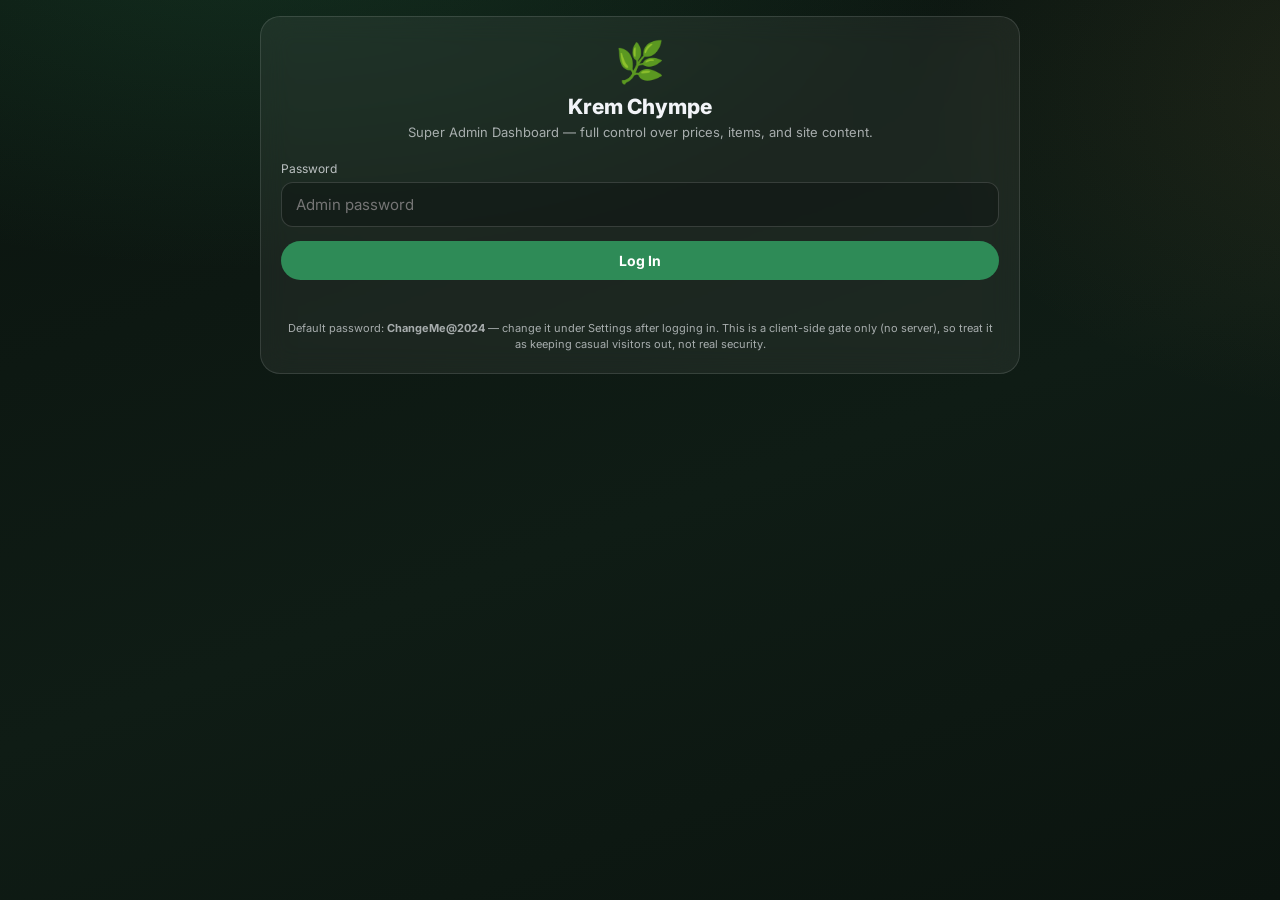
<file: krem-chympe/admin.html>
<!DOCTYPE html>
<html lang="en">
<head>
<meta charset="UTF-8"/>
<meta name="viewport" content="width=device-width, initial-scale=1.0"/>
<title>Krem Chympe and Cave Adventure — Super Admin Dashboard</title>
<!--
  Fully client-side — no backend, no Render, no Cloudflare Worker, no
  Telegram bot. Everything the admin edits here is saved straight into
  this browser's localStorage, and index.html reads it from the same
  place (live, via a "storage" event listener) when opened in the same
  browser. See ../README.md for the "why" and the per-device limitation.
-->
<link rel="preconnect" href="https://fonts.googleapis.com">
<link rel="preconnect" href="https://fonts.gstatic.com" crossorigin>
<link href="https://fonts.googleapis.com/css2?family=Inter:wght@400;500;600;700;800&family=Poppins:wght@500;600;700&display=swap" rel="stylesheet">
<link rel="icon" href="data:image/svg+xml,<svg xmlns='http://www.w3.org/2000/svg' viewBox='0 0 100 100'><text y='.9em' font-size='90'>🌿</text></svg>">
<style>
  :root{ color-scheme: dark; --brand:#2E8B57; --brand-dark:#257a4b; }
  *{box-sizing:border-box;}
  body{
    margin:0; min-height:100vh; font-family:'Inter','Poppins',system-ui,-apple-system,sans-serif;
    color:#f2f4f8; padding:16px 16px 60px;
    background: radial-gradient(1200px 600px at 20% -10%, rgba(46,139,87,0.22), transparent 60%),
                radial-gradient(900px 600px at 110% 10%, rgba(184,134,59,0.10), transparent 55%),
                linear-gradient(160deg,#0b140f,#0f1c15 55%,#0b140f);
    background-attachment: fixed;
  }
  .wrap{max-width:760px;margin:0 auto;}
  .card{
    background:rgba(255,255,255,0.06); border:1px solid rgba(255,255,255,0.12);
    backdrop-filter:blur(14px); -webkit-backdrop-filter:blur(14px);
    border-radius:20px; padding:20px; margin-bottom:14px;
  }
  h1{font-size:21px; margin:0 0 4px; font-weight:800;}
  h2{font-size:15px; margin:0 0 10px; font-weight:700;}
  .sub{opacity:0.65; font-size:13px; margin:0 0 18px; line-height:1.5;}
  label{display:block; font-size:12px; opacity:0.75; margin-bottom:6px; margin-top:14px;}
  input,select{
    width:100%; padding:12px 14px; border-radius:12px; border:1px solid rgba(255,255,255,0.15);
    background:rgba(0,0,0,0.25); color:#fff; font-size:15px; font-family:inherit;
  }
  input:focus,select:focus{outline:none; border-color:var(--brand);}
  button{
    padding:11px 16px; border:none; border-radius:999px;
    background:var(--brand); color:#fff; font-weight:700; font-size:14px; cursor:pointer;
    font-family:inherit;
  }
  button:hover{background:var(--brand-dark);}
  button:disabled{opacity:0.5; cursor:default;}
  button.ghost{background:rgba(255,255,255,0.08); border:1px solid rgba(255,255,255,0.18); color:#fff;}
  button.danger{background:#c0392b;}
  button.small{padding:7px 12px; font-size:12px;}
  button.full{width:100%; margin-top:14px;}
  .err{color:#ff9b9b; font-size:13px; margin-top:10px; min-height:16px;}
  .ok{color:#7dffc0; font-size:13px; margin-top:10px; min-height:16px;}
  .topbar{display:flex; align-items:center; justify-content:space-between; margin-bottom:14px; gap:10px; flex-wrap:wrap;}
  .tabs{display:flex; gap:8px; margin-bottom:14px; flex-wrap:wrap;}
  .tab{padding:8px 14px; border-radius:999px; background:rgba(255,255,255,0.07); font-size:13px; cursor:pointer; border:1px solid transparent;}
  .tab.active{background:var(--brand); font-weight:700;}
  .priceField{display:flex; justify-content:space-between; align-items:center; gap:10px; padding:9px 0; border-bottom:1px solid rgba(255,255,255,0.06);}
  .priceField label{margin:0; flex:1;}
  .priceField input{width:130px; text-align:right;}
  .hidden{display:none !important;}
  .stat-grid{display:grid; grid-template-columns:1fr 1fr; gap:10px;}
  .stat{background:rgba(255,255,255,0.05); border-radius:14px; padding:18px; text-align:center;}
  .stat .num{font-size:26px; font-weight:800; color:#7dffc0;}
  .stat .lbl{font-size:11px; opacity:0.6; margin-top:4px;}
  .item-row{display:flex; align-items:center; gap:8px; padding:10px 0; border-bottom:1px solid rgba(255,255,255,0.06);}
  .item-row input{flex:1;}
  .item-row input.price{max-width:100px; text-align:right; flex:none;}
  .item-row button{flex:none;}
  .power-badge{font-size:11px; padding:4px 10px; border-radius:999px; background:rgba(46,139,87,0.25); border:1px solid rgba(46,139,87,0.5); color:#a8ffcf; font-weight:700;}
</style>
</head>
<body>
<div class="wrap">

  <div id="loginView">
    <div class="card" style="text-align:center;">
      <div style="font-size:40px;">🌿</div>
      <h1 style="margin-top:8px;">Krem Chympe</h1>
      <p class="sub">Super Admin Dashboard — full control over prices, items, and site content.</p>
      <label style="text-align:left;">Password</label>
      <input type="password" id="loginPassword" placeholder="Admin password" onkeydown="if(event.key==='Enter')doLogin()"/>
      <button class="full" onclick="doLogin()">Log In</button>
      <div class="err" id="loginErr"></div>
      <p class="sub" style="margin:14px 0 0;font-size:11px;">Default password: <b>ChangeMe@2024</b> — change it under Settings after logging in. This is a client-side gate only (no server), so treat it as keeping casual visitors out, not real security.</p>
    </div>
  </div>

  <div id="appView" class="hidden">
    <div class="topbar">
      <div>
        <h1>🌿 Super Admin</h1>
        <span class="power-badge">Full control — no backend</span>
      </div>
      <button class="ghost small" onclick="logout()">Log Out</button>
    </div>

    <div class="tabs">
      <div class="tab active" data-tab="prices" onclick="switchTab('prices')">💰 Prices</div>
      <div class="tab" data-tab="items" onclick="switchTab('items')">🍢 Items</div>
      <div class="tab" data-tab="content" onclick="switchTab('content')">✏️ Content</div>
      <div class="tab" data-tab="visitors" onclick="switchTab('visitors')">📊 Visitors</div>
      <div class="tab" data-tab="bookings" onclick="switchTab('bookings')">📖 Bookings</div>
      <div class="tab" data-tab="settings" onclick="switchTab('settings')">⚙️ Settings</div>
    </div>

    <!-- PRICES -->
    <div id="tab-prices">
      <div class="card">
        <h2>Shared Tour</h2>
        <div class="priceField"><label>Per person (₹)</label><input type="number" id="p_sharedTour_perPerson"></div>
        <div class="priceField"><label>Lunch thali price (₹)</label><input type="number" id="p_sharedTour_lunchThaliPrice"></div>
      </div>
      <div class="card">
        <h2>Private Package</h2>
        <div class="priceField"><label>4x4 Jeep (₹)</label><input type="number" id="p_privatePackage_jeep"></div>
        <div class="priceField"><label>Local guide (₹)</label><input type="number" id="p_privatePackage_guide"></div>
        <div class="priceField"><label>Adventure (per person, ₹)</label><input type="number" id="p_privatePackage_adventurePerPerson"></div>
        <div class="priceField"><label>Lunch thali price (₹)</label><input type="number" id="p_privatePackage_lunchThaliPrice"></div>
        <div class="priceField"><label>Camping tent (₹)</label><input type="number" id="p_privatePackage_campingTent"></div>
        <div class="priceField"><label>Camping meals (per person, ₹)</label><input type="number" id="p_privatePackage_campingMealsPerPerson"></div>
        <div class="priceField"><label>Overnight guide (₹)</label><input type="number" id="p_privatePackage_overnightGuide"></div>
      </div>
      <div class="card">
        <h2>Other</h2>
        <div class="priceField"><label>Child free age (below this = free)</label><input type="number" id="p_childFreeAge"></div>
        <div class="priceField"><label>Minimum advance payment (₹)</label><input type="number" id="p_minAdvance"></div>
      </div>
      <button class="full" onclick="savePrices()">Save Prices — Live Instantly</button>
      <div class="ok" id="pricesOk"></div>
      <div class="err" id="pricesErr"></div>
    </div>

    <!-- ITEMS -->
    <div id="tab-items" class="hidden">
      <div class="card">
        <h2>Bamboo Menu (Camping add-ons)</h2>
        <p class="sub" style="margin:0 0 6px;">Add, rename, reprice, or remove any item. Changes apply to every package that uses this menu.</p>
        <div id="bambooList"></div>
        <button class="ghost full" onclick="addBambooItem()">+ Add Item</button>
      </div>
      <div class="card">
        <h2>Thali Types</h2>
        <p class="sub" style="margin:0 0 6px;">Used for lunch selection on Shared Tour and Private Package.</p>
        <div id="thaliList"></div>
        <button class="ghost full" onclick="addThaliItem()">+ Add Thali Type</button>
      </div>
      <button class="full" onclick="saveItems()">Save Items — Live Instantly</button>
      <div class="ok" id="itemsOk"></div>
      <div class="err" id="itemsErr"></div>
    </div>

    <!-- CONTENT -->
    <div id="tab-content" class="hidden">
      <div class="card">
        <h2>Site Identity</h2>
        <label>Site Name</label><input type="text" id="c_siteName">
        <label>Site Subtitle</label><input type="text" id="c_siteSub">
        <label>Instagram Link</label><input type="text" id="c_instagram">
      </div>
      <div class="card">
        <h2>Booking &amp; Payment Contact</h2>
        <label>WhatsApp Number (digits only, with country code)</label><input type="text" id="c_whatsapp">
        <label>UPI ID</label><input type="text" id="c_upiId">
        <label>Bank Account Name</label><input type="text" id="c_bankName">
        <label>Bank Account Number</label><input type="text" id="c_bankAccount">
        <label>IFSC Code</label><input type="text" id="c_bankIfsc">
        <label>Bank Name / Branch</label><input type="text" id="c_bankBankName">
      </div>
      <button class="full" onclick="saveContent()">Save Content — Live Instantly</button>
      <div class="ok" id="contentOk"></div>
      <div class="err" id="contentErr"></div>
    </div>

    <!-- VISITORS -->
    <div id="tab-visitors" class="hidden">
      <div class="card">
        <h2>Visitor Counter</h2>
        <p class="sub" style="margin:0 0 12px;">Every visit to the site (in this browser) bumps this counter by one. The same number is used as the reference code (e.g. #0007) in every WhatsApp booking message sent from this device.</p>
        <div class="stat-grid">
          <div class="stat"><div class="num" id="visitorCount">0</div><div class="lbl">Total Visits (this device)</div></div>
        </div>
        <button class="ghost full" onclick="resetVisitorCount()">Reset Counter to 0000</button>
      </div>
    </div>

    <!-- BOOKINGS -->
    <div id="tab-bookings" class="hidden">
      <div class="card">
        <h2>Bookings</h2>
        <p class="sub" style="margin:0 0 12px;">Every booking submitted from this device. WhatsApp doesn't report back automatically — update the status here after you confirm with the guest on WhatsApp.</p>
        <div class="stat-grid" style="margin-bottom:14px;">
          <div class="stat"><div class="num" id="bookingsTotal">0</div><div class="lbl">Total Bookings</div></div>
          <div class="stat"><div class="num" id="bookingsPending">0</div><div class="lbl">Pending</div></div>
        </div>
        <div id="bookingsList"></div>
        <button class="ghost full" onclick="exportBookingsCsv()">⬇ Export CSV</button>
        <button class="full" onclick="saveBookings()">Save Changes</button>
        <div class="ok" id="bookingsOk"></div>
        <div class="err" id="bookingsErr"></div>
      </div>
      <div class="card">
        <h2 style="color:#ff9b9b;">Clear All Bookings</h2>
        <p class="sub" style="margin:0 0 12px;">Deletes every booking record on this device. This cannot be undone.</p>
        <button class="danger full" onclick="clearAllBookings()">Delete All Bookings</button>
        <div class="ok" id="bookingsClearOk"></div>
      </div>
    </div>

    <!-- SETTINGS -->
    <div id="tab-settings" class="hidden">
      <div class="card">
        <h2>Change Admin Password</h2>
        <label>New password (min 6 characters)</label>
        <input type="password" id="newPassword"/>
        <button class="full" onclick="changePassword()">Update Password</button>
        <div class="ok" id="settingsOk"></div>
        <div class="err" id="settingsErr"></div>
      </div>
      <div class="card">
        <h2 style="color:#ff9b9b;">Danger Zone</h2>
        <p class="sub" style="margin:0 0 12px;">Resets prices, items, and content back to the defaults built into the site, and clears the visitor counter. This cannot be undone.</p>
        <button class="danger full" onclick="resetEverything()">Reset Everything to Defaults</button>
        <div class="ok" id="dangerOk"></div>
      </div>
    </div>

  </div>
</div>

<script>
  // --------------------------------------------------------------------
  // Storage keys — must match the ones app.js reads on the main site.
  // --------------------------------------------------------------------
  var PRICES_KEY = 'kc_admin_prices';
  var CONTENT_KEY = 'kc_admin_content';
  var VISITOR_KEY = 'kc_visitor_seq';
  var BOOKINGS_KEY = 'kc_bookings';
  var BOOKING_STATUSES = ['pending', 'confirmed', 'paid', 'cancelled'];
  var PASS_HASH_KEY = 'kc_admin_pass_hash';
  var SESSION_KEY = 'kc_admin_session';
  var DEFAULT_PASSWORD = 'ChangeMe@2024';

  // Same defaults as index.html's window.KC_PRICES, duplicated here since
  // this page is opened standalone (no shared build step / bundler).
  var DEFAULT_THALI_TYPES = [
    { id: 'veg', name: 'Veg Thali' },
    { id: 'chicken', name: 'Chicken Thali' },
    { id: 'pork', name: 'Pork Thali' }
  ];
  var DEFAULT_PRICES = {
    sharedTour: { perPerson: 2600, lunchThaliPrice: 380, thaliTypes: JSON.parse(JSON.stringify(DEFAULT_THALI_TYPES)) },
    privatePackage: { jeep: 4000, guide: 1500, adventurePerPerson: 1500, lunchThaliPrice: 380, campingTent: 1000, campingMealsPerPerson: 380, overnightGuide: 2000, thaliTypes: JSON.parse(JSON.stringify(DEFAULT_THALI_TYPES)) },
    childFreeAge: 10,
    minAdvance: 500
  };
  var DEFAULT_BAMBOO_MENU = [
    { id: 'chicken500', name: 'Fresh Bamboo Chicken (500g)', price: 699 },
    { id: 'chicken1kg', name: 'Fresh Bamboo Chicken (1kg)', price: 890 },
    { id: 'pork500', name: 'Fresh Bamboo Pork (500g)', price: 799 },
    { id: 'pork1kg', name: 'Fresh Bamboo Pork (1kg)', price: 1000 },
    { id: 'porkbelly500', name: 'Roasted Pork Belly Salad (500g)', price: 599 },
    { id: 'porkbelly1kg', name: 'Roasted Pork Belly Salad (1kg)', price: 900 },
    { id: 'fish', name: 'Boiled Fish (Zero Oil)', price: 250 },
    { id: 'vegsabji', name: 'Veg Bamboo Sabji', price: 300 },
    { id: 'egg', name: 'Boiled Egg', price: 20 },
    { id: 'chai', name: 'Bamboo Chai', price: 20 }
  ];
  var DEFAULT_CONTENT = {
    siteName: 'KREM CHYMPE', siteSub: 'ADVENTURE & CAMPING',
    instagram: '', whatsappNumber: '916001877518', upiId: 'kremchympe@upi',
    bank: { name: 'Krem Chympe Adventure', account: '123456789012', ifsc: '', bankName: 'SBI, Cherrapunji Branch' }
  };

  // --------------------------------------------------------------------
  // Tiny non-cryptographic hash — this is a client-only gate with no
  // server to verify against, so a lightweight hash (rather than
  // crypto.subtle, which requires a secure context) keeps this working
  // even opened over plain http:// or file://. Not real security either
  // way — see the note on the login screen.
  // --------------------------------------------------------------------
  function simpleHash(str) {
    var h = 5381;
    for (var i = 0; i < str.length; i++) { h = ((h * 33) ^ str.charCodeAt(i)) >>> 0; }
    return h.toString(16);
  }

  function getJSON(key, fallback) {
    try { var raw = localStorage.getItem(key); return raw ? JSON.parse(raw) : fallback; }
    catch (e) { return fallback; }
  }
  function setJSON(key, value) { localStorage.setItem(key, JSON.stringify(value)); }

  // --------------------------------------------------------------------
  // AUTH
  // --------------------------------------------------------------------
  function doLogin() {
    var password = document.getElementById('loginPassword').value;
    var storedHash = localStorage.getItem(PASS_HASH_KEY) || simpleHash(DEFAULT_PASSWORD);
    document.getElementById('loginErr').textContent = '';
    if (simpleHash(password) === storedHash) {
      sessionStorage.setItem(SESSION_KEY, '1');
      showApp();
    } else {
      document.getElementById('loginErr').textContent = 'Incorrect password.';
    }
  }

  function logout() {
    sessionStorage.removeItem(SESSION_KEY);
    document.getElementById('appView').classList.add('hidden');
    document.getElementById('loginView').classList.remove('hidden');
  }

  function showApp() {
    document.getElementById('loginView').classList.add('hidden');
    document.getElementById('appView').classList.remove('hidden');
    loadPrices();
    loadItems();
    loadContent();
    loadVisitors();
    loadBookings();
  }

  function switchTab(name) {
    ['prices', 'items', 'content', 'visitors', 'bookings', 'settings'].forEach(function (t) {
      document.getElementById('tab-' + t).classList.toggle('hidden', t !== name);
    });
    document.querySelectorAll('.tabs .tab').forEach(function (el) {
      el.classList.toggle('active', el.getAttribute('data-tab') === name);
    });
  }

  // --------------------------------------------------------------------
  // PRICES
  // --------------------------------------------------------------------
  var PRICE_PATHS = [
    ['sharedTour', 'perPerson'], ['sharedTour', 'lunchThaliPrice'],
    ['privatePackage', 'jeep'], ['privatePackage', 'guide'], ['privatePackage', 'adventurePerPerson'], ['privatePackage', 'lunchThaliPrice'],
    ['privatePackage', 'campingTent'], ['privatePackage', 'campingMealsPerPerson'], ['privatePackage', 'overnightGuide']
  ];

  function currentPrices() {
    var stored = getJSON(PRICES_KEY, null);
    var base = JSON.parse(JSON.stringify(DEFAULT_PRICES));
    base.bambooMenu = JSON.parse(JSON.stringify(DEFAULT_BAMBOO_MENU));
    if (stored) {
      ['sharedTour', 'privatePackage'].forEach(function (k) { if (stored[k]) Object.assign(base[k], stored[k]); });
      if (stored.childFreeAge !== undefined) base.childFreeAge = stored.childFreeAge;
      if (stored.minAdvance !== undefined) base.minAdvance = stored.minAdvance;
      if (stored.bambooMenu) base.bambooMenu = stored.bambooMenu;
    }
    return base;
  }

  function loadPrices() {
    var prices = currentPrices();
    PRICE_PATHS.forEach(function (p) {
      var el = document.getElementById('p_' + p[0] + '_' + p[1]);
      if (el) el.value = prices[p[0]][p[1]];
    });
    document.getElementById('p_childFreeAge').value = prices.childFreeAge;
    document.getElementById('p_minAdvance').value = prices.minAdvance;
  }

  function savePrices() {
    document.getElementById('pricesOk').textContent = '';
    document.getElementById('pricesErr').textContent = '';
    try {
      var prices = currentPrices();
      PRICE_PATHS.forEach(function (p) {
        var el = document.getElementById('p_' + p[0] + '_' + p[1]);
        if (el) prices[p[0]][p[1]] = Number(el.value);
      });
      prices.childFreeAge = Number(document.getElementById('p_childFreeAge').value);
      prices.minAdvance = Number(document.getElementById('p_minAdvance').value);
      setJSON(PRICES_KEY, prices);
      document.getElementById('pricesOk').textContent = 'Saved — live on the site immediately (same browser).';
    } catch (e) { document.getElementById('pricesErr').textContent = e.message; }
  }

  // --------------------------------------------------------------------
  // ITEMS (bamboo menu + thali types)
  // --------------------------------------------------------------------
  var bambooMenu = [];
  var thaliTypes = [];

  function slugify(name) {
    return (name || '').toLowerCase().replace(/[^a-z0-9]+/g, '') || ('item' + Date.now());
  }

  function loadItems() {
    var prices = currentPrices();
    bambooMenu = prices.bambooMenu || JSON.parse(JSON.stringify(DEFAULT_BAMBOO_MENU));
    thaliTypes = (prices.sharedTour && prices.sharedTour.thaliTypes) || JSON.parse(JSON.stringify(DEFAULT_THALI_TYPES));
    renderBamboo();
    renderThali();
  }

  function renderBamboo() {
    var el = document.getElementById('bambooList');
    el.innerHTML = bambooMenu.map(function (item, i) {
      return '<div class="item-row">' +
        '<input type="text" value="' + escapeAttr(item.name) + '" oninput="bambooMenu[' + i + '].name=this.value">' +
        '<input type="number" class="price" value="' + item.price + '" oninput="bambooMenu[' + i + '].price=Number(this.value)">' +
        '<button class="danger small" onclick="removeBambooItem(' + i + ')">✕</button>' +
        '</div>';
    }).join('') || '<p class="sub" style="margin:0;">No items yet.</p>';
  }

  function renderThali() {
    var el = document.getElementById('thaliList');
    el.innerHTML = thaliTypes.map(function (item, i) {
      return '<div class="item-row">' +
        '<input type="text" value="' + escapeAttr(item.name) + '" oninput="thaliTypes[' + i + '].name=this.value">' +
        '<button class="danger small" onclick="removeThaliItem(' + i + ')">✕</button>' +
        '</div>';
    }).join('') || '<p class="sub" style="margin:0;">No thali types yet.</p>';
  }

  function addBambooItem() { bambooMenu.push({ id: 'item' + Date.now(), name: 'New Item', price: 0 }); renderBamboo(); }
  function removeBambooItem(i) { bambooMenu.splice(i, 1); renderBamboo(); }
  function addThaliItem() { thaliTypes.push({ id: 'thali' + Date.now(), name: 'New Thali' }); renderThali(); }
  function removeThaliItem(i) { thaliTypes.splice(i, 1); renderThali(); }

  function escapeAttr(s) { return String(s == null ? '' : s).replace(/&/g, '&amp;').replace(/"/g, '&quot;').replace(/</g, '&lt;'); }

  function saveItems() {
    document.getElementById('itemsOk').textContent = '';
    document.getElementById('itemsErr').textContent = '';
    try {
      bambooMenu.forEach(function (item) { item.id = item.id || slugify(item.name); });
      thaliTypes.forEach(function (item) { item.id = item.id || slugify(item.name); });
      var prices = currentPrices();
      prices.bambooMenu = bambooMenu;
      // Same thali list is shared by both packages that offer lunch thalis.
      prices.sharedTour.thaliTypes = thaliTypes;
      prices.privatePackage.thaliTypes = thaliTypes;
      setJSON(PRICES_KEY, prices);
      document.getElementById('itemsOk').textContent = 'Saved — live on the site immediately (same browser).';
    } catch (e) { document.getElementById('itemsErr').textContent = e.message; }
  }

  // --------------------------------------------------------------------
  // CONTENT
  // --------------------------------------------------------------------
  function currentContent() {
    var stored = getJSON(CONTENT_KEY, null);
    var base = JSON.parse(JSON.stringify(DEFAULT_CONTENT));
    if (stored) {
      Object.assign(base, stored);
      if (stored.bank) Object.assign(base.bank, stored.bank);
    }
    return base;
  }

  function loadContent() {
    var c = currentContent();
    document.getElementById('c_siteName').value = c.siteName;
    document.getElementById('c_siteSub').value = c.siteSub;
    document.getElementById('c_instagram').value = c.instagram;
    document.getElementById('c_whatsapp').value = c.whatsappNumber;
    document.getElementById('c_upiId').value = c.upiId;
    document.getElementById('c_bankName').value = c.bank.name;
    document.getElementById('c_bankAccount').value = c.bank.account;
    document.getElementById('c_bankIfsc').value = c.bank.ifsc;
    document.getElementById('c_bankBankName').value = c.bank.bankName;
  }

  function saveContent() {
    document.getElementById('contentOk').textContent = '';
    document.getElementById('contentErr').textContent = '';
    try {
      var c = {
        siteName: document.getElementById('c_siteName').value,
        siteSub: document.getElementById('c_siteSub').value,
        instagram: document.getElementById('c_instagram').value,
        whatsappNumber: document.getElementById('c_whatsapp').value.replace(/[^0-9]/g, ''),
        upiId: document.getElementById('c_upiId').value,
        bank: {
          name: document.getElementById('c_bankName').value,
          account: document.getElementById('c_bankAccount').value,
          ifsc: document.getElementById('c_bankIfsc').value,
          bankName: document.getElementById('c_bankBankName').value
        }
      };
      setJSON(CONTENT_KEY, c);
      document.getElementById('contentOk').textContent = 'Saved — live on the site immediately (same browser).';
    } catch (e) { document.getElementById('contentErr').textContent = e.message; }
  }

  // --------------------------------------------------------------------
  // VISITORS
  // --------------------------------------------------------------------
  function loadVisitors() {
    var n = parseInt(localStorage.getItem(VISITOR_KEY), 10) || 0;
    document.getElementById('visitorCount').textContent = String(n).padStart(4, '0');
  }
  function resetVisitorCount() {
    if (!confirm('Reset the visitor counter to 0000?')) return;
    localStorage.setItem(VISITOR_KEY, '0');
    loadVisitors();
  }

  // --------------------------------------------------------------------
  // BOOKINGS — records are written by app.js (submitBookingViaWhatsApp,
  // key kc_bookings) whenever a visitor submits a booking on this device.
  // Full CRUD here: edit any field or the status, delete one, clear all,
  // or export everything currently loaded as a CSV file.
  // --------------------------------------------------------------------
  var bookings = [];

  function loadBookings() {
    bookings = getJSON(BOOKINGS_KEY, []);
    renderBookings();
  }

  function renderBookings() {
    var el = document.getElementById('bookingsList');
    document.getElementById('bookingsTotal').textContent = bookings.length;
    document.getElementById('bookingsPending').textContent = bookings.filter(function (b) { return b.status === 'pending'; }).length;
    if (!bookings.length) {
      el.innerHTML = '<p class="sub" style="margin:0;">No bookings yet.</p>';
      return;
    }
    // Newest first.
    var order = bookings.map(function (b, i) { return i; })
      .sort(function (a, b) { return (bookings[b].createdAt || '').localeCompare(bookings[a].createdAt || ''); });
    el.innerHTML = order.map(function (i) {
      var b = bookings[i];
      return '<div class="card" style="padding:14px;margin-bottom:10px;">' +
        '<div style="display:flex;justify-content:space-between;align-items:center;gap:8px;">' +
          '<b style="font-family:ui-monospace,Menlo,Consolas,monospace;">#' + escapeAttr(b.code || '----') + '</b>' +
          '<select onchange="bookings[' + i + '].status=this.value" style="width:auto;padding:6px 10px;font-size:12px;">' +
            BOOKING_STATUSES.map(function (s) { return '<option value="' + s + '"' + (b.status === s ? ' selected' : '') + '>' + s + '</option>'; }).join('') +
          '</select>' +
        '</div>' +
        '<label style="margin-top:10px;">Name</label><input type="text" value="' + escapeAttr(b.name) + '" oninput="bookings[' + i + '].name=this.value">' +
        '<label>WhatsApp</label><input type="text" value="' + escapeAttr(b.whatsapp) + '" oninput="bookings[' + i + '].whatsapp=this.value">' +
        '<label>Date</label><input type="text" value="' + escapeAttr(b.date) + '" oninput="bookings[' + i + '].date=this.value">' +
        '<div style="font-size:12px;opacity:0.65;margin-top:10px;line-height:1.6;">' +
          escapeAttr(b.package || '-') + (b.people ? ' · ' + b.people + ' people' : '') + '<br>' +
          'Total ₹' + Number(b.total || 0).toLocaleString('en-IN') +
          ' · Advance ₹' + Number(b.advance || 0).toLocaleString('en-IN') +
          ' · Balance ₹' + Number(b.balance || 0).toLocaleString('en-IN') +
        '</div>' +
        '<button class="danger small" style="margin-top:10px;" onclick="deleteBooking(' + i + ')">Delete</button>' +
      '</div>';
    }).join('');
  }

  function deleteBooking(i) {
    if (!confirm('Delete this booking record? This cannot be undone.')) return;
    bookings.splice(i, 1);
    setJSON(BOOKINGS_KEY, bookings);
    renderBookings();
  }

  function saveBookings() {
    document.getElementById('bookingsOk').textContent = '';
    document.getElementById('bookingsErr').textContent = '';
    try {
      setJSON(BOOKINGS_KEY, bookings);
      document.getElementById('bookingsOk').textContent = 'Saved.';
    } catch (e) { document.getElementById('bookingsErr').textContent = e.message; }
  }

  function clearAllBookings() {
    if (!confirm('Delete ALL booking records on this device? This cannot be undone.')) return;
    bookings = [];
    localStorage.removeItem(BOOKINGS_KEY);
    renderBookings();
    document.getElementById('bookingsClearOk').textContent = 'All bookings deleted.';
  }

  function exportBookingsCsv() {
    if (!bookings.length) { alert('No bookings to export.'); return; }
    var cols = ['code', 'createdAt', 'status', 'name', 'whatsapp', 'date', 'package', 'people', 'total', 'advance', 'balance'];
    var rows = [cols.join(',')].concat(bookings.map(function (b) {
      return cols.map(function (c) {
        var v = b[c] == null ? '' : String(b[c]);
        if (v.indexOf(',') !== -1 || v.indexOf('"') !== -1) v = '"' + v.replace(/"/g, '""') + '"';
        return v;
      }).join(',');
    }));
    var blob = new Blob([rows.join('\n')], { type: 'text/csv' });
    var a = document.createElement('a');
    a.href = URL.createObjectURL(blob);
    a.download = 'krem-chympe-bookings.csv';
    document.body.appendChild(a); a.click(); document.body.removeChild(a);
    URL.revokeObjectURL(a.href);
  }

  // --------------------------------------------------------------------
  // SETTINGS
  // --------------------------------------------------------------------
  function changePassword() {
    document.getElementById('settingsOk').textContent = '';
    document.getElementById('settingsErr').textContent = '';
    var newPassword = document.getElementById('newPassword').value;
    if (!newPassword || newPassword.length < 6) {
      document.getElementById('settingsErr').textContent = 'Password must be at least 6 characters.';
      return;
    }
    localStorage.setItem(PASS_HASH_KEY, simpleHash(newPassword));
    document.getElementById('settingsOk').textContent = 'Password updated.';
    document.getElementById('newPassword').value = '';
  }

  function resetEverything() {
    if (!confirm('Reset ALL prices, items, content, the visitor counter, and bookings back to defaults? This cannot be undone.')) return;
    if (!confirm('Are you absolutely sure? This applies immediately on this device.')) return;
    localStorage.removeItem(PRICES_KEY);
    localStorage.removeItem(CONTENT_KEY);
    localStorage.removeItem(VISITOR_KEY);
    localStorage.removeItem(BOOKINGS_KEY);
    document.getElementById('dangerOk').textContent = 'Everything reset to defaults.';
    loadPrices(); loadItems(); loadContent(); loadVisitors(); loadBookings();
  }

  // Boot — stay logged in for this browser tab/session only (closing the
  // tab logs out), same spirit as the old JWT token but with no server to
  // issue or verify one.
  if (sessionStorage.getItem(SESSION_KEY)) { showApp(); }
</script>
</body>
</html>
</file>
